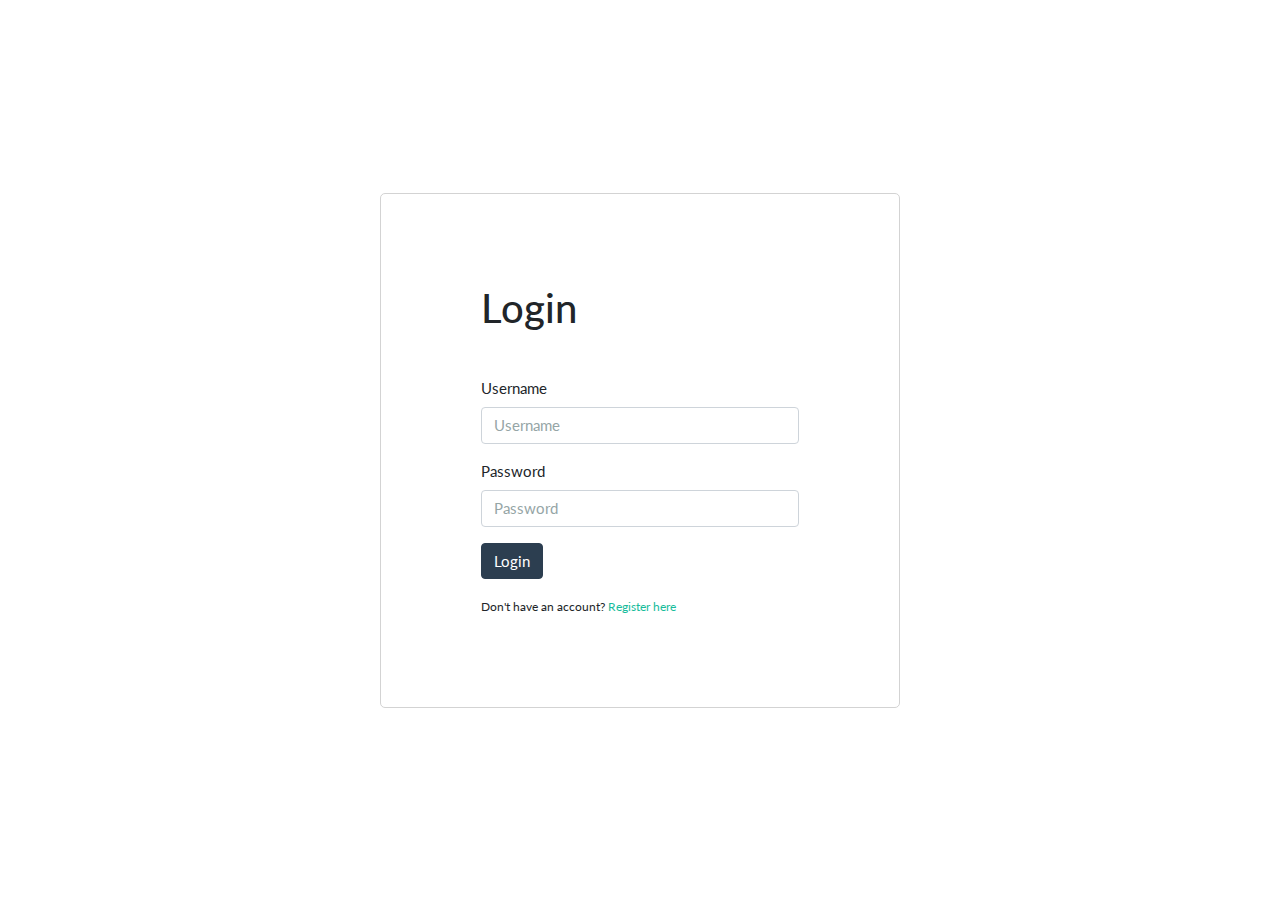
<file: login.html>
<!DOCTYPE html>
<html lang="en">
  <head>
    <meta charset="UTF-8" />
    <meta name="viewport" content="width=device-width, initial-scale=1.0" />
    <link rel="stylesheet" href="css/main.css" />
    <link rel="stylesheet" href="css/bootstrap.min.css" />
    <title>Login</title>
  </head>
  <body onload="loaded()">
    <div class="form-holder">
      <form name="login" id="auth-form">
        <h2>Login</h2>
        <div class="form-group">
          <label for="username">Username</label>
          <input
            name="username"
            type="text"
            id="username"
            class="form-control"
            placeholder="Username"
          />
        </div>
        <div class="form-group">
          <label for="password">Password</label>
          <input
            name="password"
            class="form-control"
            type="password"
            id="password"
            placeholder="Password"
          />
        </div>
        <button class="btn btn-primary">Login</button>
        <div class="small-text-holder">
          <small
            >Don't have an account?
            <a href="register.html">Register here</a></small
          >
        </div>
      </form>
    </div>
    <script
      src="https://code.jquery.com/jquery-3.5.1.min.js"
      integrity="sha256-9/aliU8dGd2tb6OSsuzixeV4y/faTqgFtohetphbbj0="
      crossorigin="anonymous"
    ></script>
    <script src="js/auth.js"></script>
    <script src="js/globals.js"></script>
  </body>
</html>
</file>
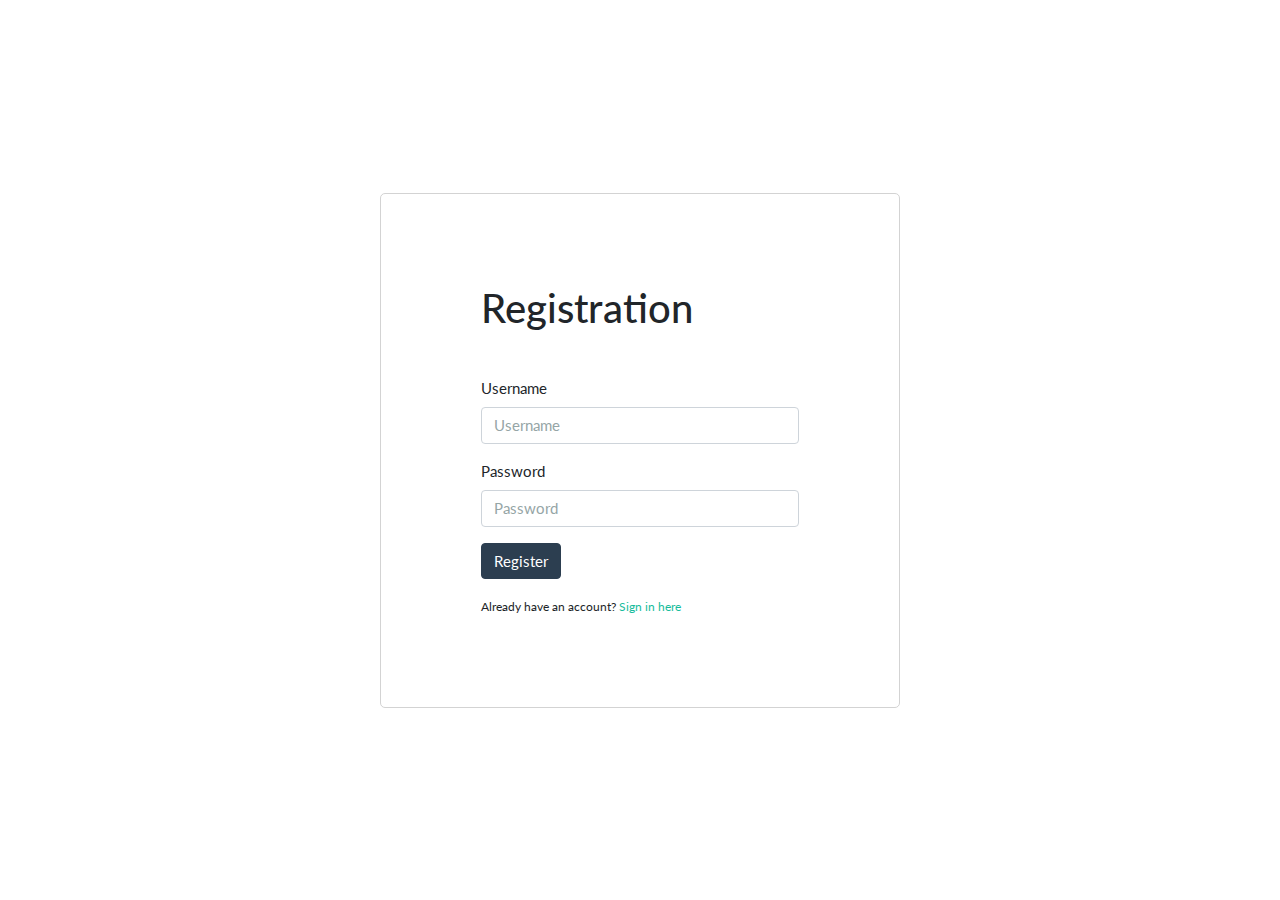
<file: register.html>
<!DOCTYPE html>
<html lang="en">
  <head>
    <meta charset="UTF-8" />
    <meta name="viewport" content="width=device-width, initial-scale=1.0" />
    <link rel="stylesheet" href="css/main.css" />
    <link rel="stylesheet" href="css/bootstrap.min.css" />
    <title>Registration</title>
  </head>
  <body onload="loaded()">
    <div class="form-holder">
      <form name="register" id="auth-form">
        <h2>Registration</h2>
        <div class="form-group">
          <label for="username">Username</label>
          <input
            name="username"
            type="text"
            id="username"
            class="form-control"
            placeholder="Username"
          />
        </div>
        <div class="form-group">
          <label for="password">Password</label>
          <input
            name="password"
            class="form-control"
            type="password"
            id="password"
            placeholder="Password"
          />
        </div>
        <button class="btn btn-primary">Register</button>
        <div class="small-text-holder">
          <small
            >Already have an account?
            <a href="login.html">Sign in here</a></small
          >
        </div>
      </form>
    </div>
    <script
      src="https://code.jquery.com/jquery-3.5.1.min.js"
      integrity="sha256-9/aliU8dGd2tb6OSsuzixeV4y/faTqgFtohetphbbj0="
      crossorigin="anonymous"
    ></script>
    <script src="js/auth.js"></script>
    <script src="js/globals.js"></script>
  </body>
</html>
</file>
<file: css/main.css>
body,
html {
  margin: 0;
  padding: 0;
  height: 100%;
}

#auth-form {
  padding: 90px 100px 90px 100px;
  width: 520px;
  border: 1px lightgray solid;
  border-radius: 5px;
}

#auth-form h2 {
  margin-bottom: 45px;
}

#auth-form .small-text-holder {
  margin-top: 15px;
}

.form-holder {
  display: -ms-grid;
  display: grid;
  height: 100%;
  -webkit-box-align: center;
      -ms-flex-align: center;
          align-items: center;
  -webkit-box-pack: center;
      -ms-flex-pack: center;
          justify-content: center;
}

.list-holder {
  padding: 15px 0px 25px 0px;
  width: 780px;
  height: 100%;
}

.list-holder #list-maker {
  margin-top: 15px;
  display: -ms-grid;
  display: grid;
  -ms-grid-columns: 85% 15%;
      grid-template-columns: 85% 15%;
  -webkit-box-align: center;
      -ms-flex-align: center;
          align-items: center;
}

.list-holder #list-maker .form-control {
  display: inline;
  width: 95%;
  color: black;
}

.list-holder #list-maker button {
  display: inline;
}

.list-holder .item-list {
  margin: 1px;
  padding-top: 20px;
  height: 90px;
  border: 1px solid lightgrey;
  border-radius: 5px;
}

.list-holder .item-list .item-row {
  display: -webkit-box;
  display: -ms-flexbox;
  display: flex;
  -webkit-box-pack: justify;
      -ms-flex-pack: justify;
          justify-content: space-between;
  -ms-flex-line-pack: center;
      align-content: center;
  padding: 3px;
}

.list-holder .item-list .item-list-title {
  font-size: 30px;
  margin: 3px;
}

.list-holder .item-list .list-item {
  border: 1px solid lightgrey;
  border-radius: 5px;
  margin-top: 3px;
  margin-bottom: 3px;
  border-radius: 3px;
  -webkit-box-pack: justify;
      -ms-flex-pack: justify;
          justify-content: space-between;
}

.item-adder {
  border: none;
}

.item-adder .form-control {
  width: 90%;
}

#item-lists {
  height: 720px;
  overflow-y: scroll;
  overflow-x: hidden;
}

.center-whole {
  width: 100%;
  height: 100%;
  display: -ms-grid;
  display: grid;
  -webkit-box-pack: center;
      -ms-flex-pack: center;
          justify-content: center;
  -webkit-box-align: center;
      -ms-flex-align: center;
          align-items: center;
}

.btn-closed {
  display: none;
}

/* The side navigation menu */
.sidenav {
  height: 0;
  /* 100% Full-height */
  width: 0;
  /* 0 width - change this with JavaScript */
  z-index: 1;
  /* Stay on top */
  top: 0;
  /* Stay at the top */
  left: 0;
  overflow-x: hidden;
  /* Disable horizontal scroll */
  padding-top: 20px;
  /* Place content 60px from the top */
  padding-bottom: 20px;
  margin-left: 12px;
  -webkit-transition: 0.3s;
  transition: 0.3s;
  /* 0.5 second transition effect to slide in the sidenav */
}

.sidenav .list-item {
  font-size: 24px;
}

.sidenav .form-control {
  color: black;
}

.sidenav .items-list {
  height: 70%;
  overflow-y: scroll;
  margin-bottom: 5px;
}

.sidenav .item-status {
  margin-right: 7px;
  position: relative;
  top: 5px;
  border-radius: 0;
  background-color: white;
}

/* On smaller screens, where height is less than 450px, change the style of the sidenav (less padding and a smaller font size) */
@media screen and (max-height: 450px) {
  .sidenav {
    padding-top: 15px;
  }
  .sidenav a {
    font-size: 18px;
  }
}

#pop-up-holder {
  position: absolute;
  top: 0;
  width: 100%;
  height: 100%;
  background-color: white;
  opacity: 0.9;
  display: none;
  -webkit-box-pack: center;
      -ms-flex-pack: center;
          justify-content: center;
  -webkit-box-align: center;
      -ms-flex-align: center;
          align-items: center;
}

#pop-up-holder #item-desc {
  z-index: 3;
  display: -ms-grid;
  display: grid;
  -webkit-box-align: center;
      -ms-flex-align: center;
          align-items: center;
      grid-template-areas: "T T C U" "D D D D" "D D D D" ". . . E";
  height: 18rem;
  width: 36rem;
  border: 1px solid lightgrey;
  border-radius: 5px;
  padding: 8px 3px 5px 8px;
  background-color: #eeeeee;
  opacity: 1;
}

#pop-up-holder #item-desc #item-desc-title {
  -ms-grid-row: 1;
  -ms-grid-column: 1;
  -ms-grid-column-span: 2;
  grid-area: T;
}

#pop-up-holder #item-desc #item-desc-create-date {
  -ms-grid-row: 1;
  -ms-grid-column: 3;
  grid-area: C;
}

#pop-up-holder #item-desc #item-desc-update-date {
  -ms-grid-row: 1;
  -ms-grid-column: 4;
  grid-area: U;
}

#pop-up-holder #item-desc #item-desc-desc {
  width: 35rem;
  height: 8rem;
  -ms-grid-row: 2;
  -ms-grid-row-span: 2;
  -ms-grid-column: 1;
  -ms-grid-column-span: 4;
  grid-area: D;
}

#pop-up-holder #item-desc #item-desc-save {
  -ms-grid-row: 4;
  -ms-grid-column: 4;
  grid-area: E;
  position: relative;
  left: -8px;
}

#pop-up-holder #pop-up-closer {
  position: absolute;
  right: 15px;
  top: 15px;
  font-size: 32px;
}

#pop-up-holder #pop-up-background {
  width: 100%;
  height: 100%;
  position: absolute;
}

#logout-holder {
  position: absolute;
  right: 15px;
  top: 25px;
  width: 20rem;
  text-align: center;
}

#logout-holder .btn {
  font-size: 22px;
  font-weight: 700;
}

#logout-holder .btn i {
  margin-left: 4px;
}
/*# sourceMappingURL=main.css.map */
</file>
